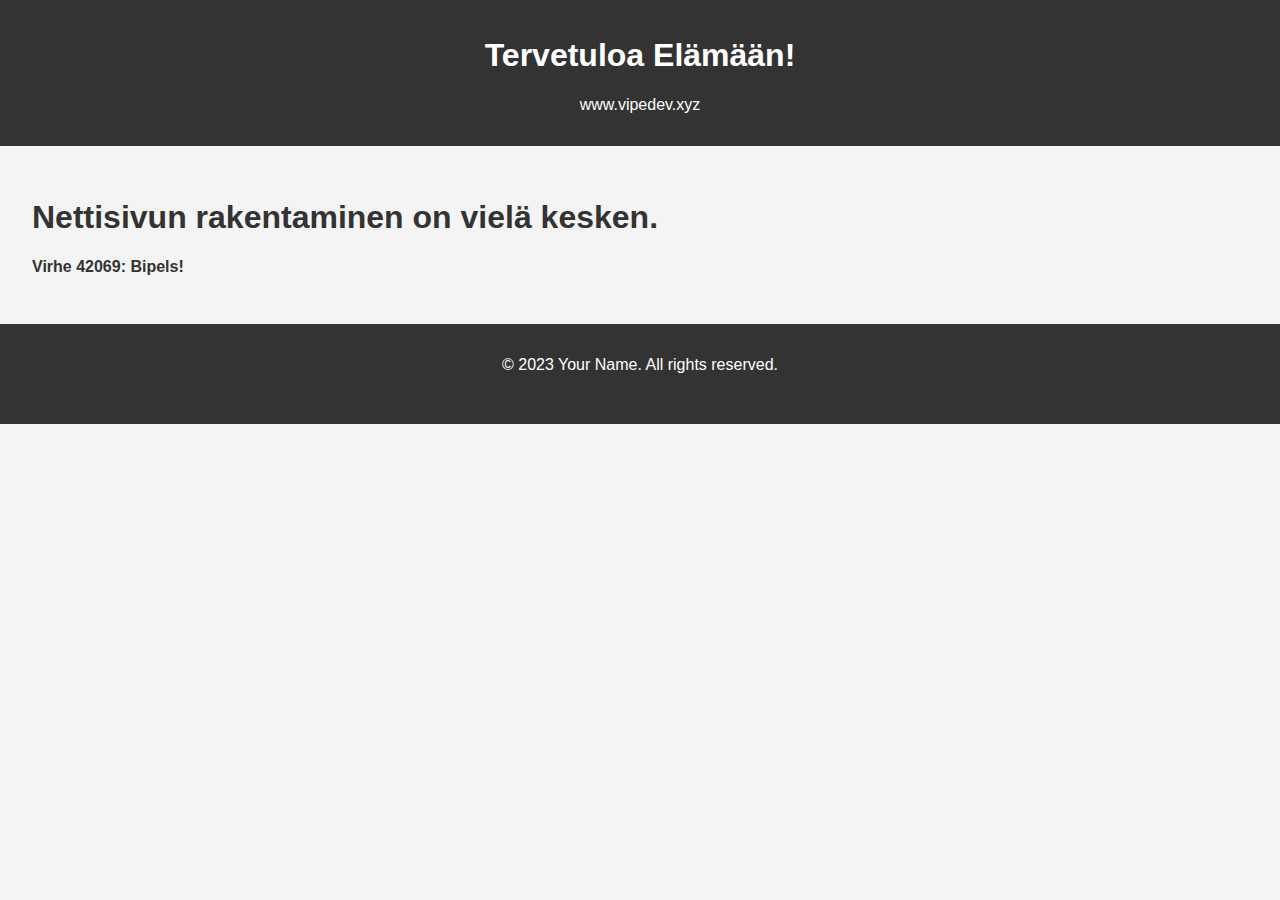
<file: index.html>
<html>
    <head>
        <title> Vipedev | Tervetuloa Elämään! </title>

        <meta name="description" content="Vipedev on sisällön tuottaja joka haaveilee yrittäjästä media alan puolella. Vipedev, eli Vipe on 17-vuotias nuori mies Mikkelistä.">
        <meta property="og:description" content="Vipedev on sisällön tuottaja joka haaveilee yrittäjästä media alan puolella. Vipedev, eli Vipe on 17-vuotias nuori mies Mikkelistä.">

        <meta name="keywords" content="Vipe, Vipedev, Vili Rosendahl, vipedev.xyz, vipedev.fi, vipedev.com, Vipedevxyz, Kuntosali, Reseptit, Smoothie, Pelaaminen, Somet, Some, Sosiaalinen Media, Media">

        <meta http-equiv="Content-Type" content="text/html;charset=UTF-8">
        <meta name="viewport" content="width=device-width, initial-scale=1.0">

        <meta property="og:type" content="website">
        <meta name="type" content="website">

        <meta property="og:site-name" content="Vipdev | Tervetuloa Elämään!">
        <meta name="site-name" content="Vipedev | Tervetuloa Elämään!">

        <meta property="og:app-name" content="Vipedev | Tervetuloa Elämään!">
        <meta name="app-name" content="Vipedev | Tervetuloa Elämään!">

        <meta property="og:url" content="https://vipedev.xyz">
        <meta name="url" content="https://vipedev.xyz">

        <meta property="og:image" content="https://vipedev.xyz/media/embed/big.jpg">
        <meta name="imgage" content="https://vipedev.xyz/media/embed/big.jpg">

        <link rel="stylesheet" href="/koodit/css/style.css">
        <link rel="stylesheet" href="https://vipedev.xyz/koodit/css/style.css">

        <link rel="shortcut icon" href="https://vipedev.xyz/media/favicon.ico" type="image/x-icon">

        <meta name="email" content="business@vipedev.xyz">
        <meta property="og:email" content="business@vipedev.xyz">

        <!-- 

            Viimeisin muutos tehty:     19/11/2023 Kello 16.04
            Sivu julkaistu:             --/--/---- Kello --.--
            Linkki:                     https://vipedev.xyz
            Linkki 2:                   https://www.vipedev.xyz

            Muutoksen Tunnus:           A-00a
            Muutoksen Tekijä:           Rosendahl, Vili (vipedev.xyz/tiimi/vilirosendahl)
            Muutoksen Sisältö:


            Rakensin nettisivuja.

        -->
    </head>
    <body>
    
        <header>
            <h1>Tervetuloa Elämään!</h1>
            <p>www.vipedev.xyz</p>
        </header>
    
        <section>

            <h1>Nettisivun rakentaminen on vielä kesken.</h1>
            <p><b>Virhe 42069: Bipels!</b></p>
        </section>
    
        <footer>
            <p>&copy; 2023 Your Name. All rights reserved.</p>
            <a href="/reseptit/index.html" id="salaisuus">LÖYSIT SALAISEN LINKIN!</a>
        </footer>
    
    </body>
    
    </html>
</file>
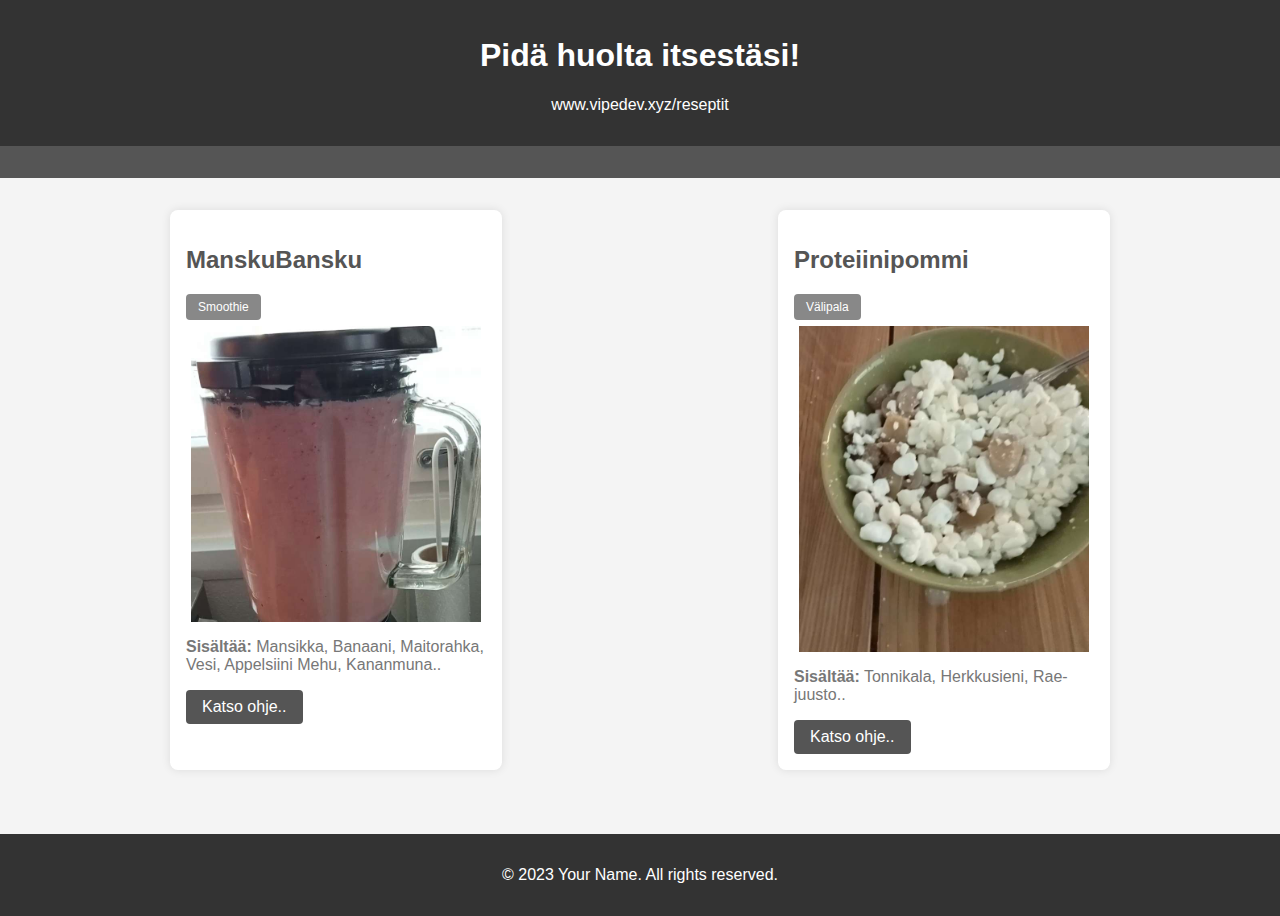
<file: reseptit/index.html>
<html>
    <head>
        <title> Vipedev | Tervetuloa Elämään! </title>

        <meta name="description" content="Vipedev on sisällön tuottaja joka haaveilee yrittäjästä media alan puolella. Vipedev, eli Vipe on 17-vuotias nuori mies Mikkelistä.">
        <meta property="og:description" content="Vipedev on sisällön tuottaja joka haaveilee yrittäjästä media alan puolella. Vipedev, eli Vipe on 17-vuotias nuori mies Mikkelistä.">

        <meta name="keywords" content="Vipe, Vipedev, Vili Rosendahl, vipedev.xyz, vipedev.fi, vipedev.com, Vipedevxyz, Kuntosali, Reseptit, Smoothie, Pelaaminen, Somet, Some, Sosiaalinen Media, Media">

        <meta http-equiv="Content-Type" content="text/html;charset=UTF-8">
        <meta name="viewport" content="width=device-width, initial-scale=1.0">

        <meta property="og:type" content="website">
        <meta name="type" content="website">

        <meta property="og:site-name" content="Vipdev | Tervetuloa Elämään!">
        <meta name="site-name" content="Vipedev | Tervetuloa Elämään!">

        <meta property="og:app-name" content="Vipedev | Tervetuloa Elämään!">
        <meta name="app-name" content="Vipedev | Tervetuloa Elämään!">

        <meta property="og:url" content="https://vipedev.xyz/reseptit/">
        <meta name="url" content="https://vipedev.xyz/reseptit/">

        <meta property="og:image" content="https://vipedev.xyz/media/embed/big.jpg">
        <meta name="imgage" content="https://vipedev.xyz/media/embed/big.jpg">

        <link rel="stylesheet" href="/koodit/css/reseptitIndex.css">
        <link rel="stylesheet" href="https://vipedev.xyz/koodit/css/reseptitIndex.css">

        <link rel="shortcut icon" href="https://vipedev.xyz/media/favicon.ico" type="image/x-icon">

        <meta name="email" content="business@vipedev.xyz">
        <meta property="og:email" content="business@vipedev.xyz">

        <!-- 

            Viimeisin muutos tehty:     19/11/2023 Kello 16.04
            Sivu julkaistu:             --/--/---- Kello --.--
            Linkki:                     https://vipedev.xyz
            Linkki 2:                   https://www.vipedev.xyz

            Muutoksen Tunnus:           A-00a
            Muutoksen Tekijä:           Rosendahl, Vili (vipedev.xyz/tiimi/vilirosendahl)
            Muutoksen Sisältö:


            Rakensin nettisivuja.

        -->
    </head>

    <body>

        <header>
            <h1>Pidä huolta itsestäsi!</h1>
            <p>www.vipedev.xyz/reseptit</p>
        </header>
    
        <nav>
            <!-- Navigation links go here -->
        </nav>
    
        <section>
    
            <div class="recipe">
                <!-- Recipe content goes here -->
                <h2>ManskuBansku</h2>
                <span class="tag">Smoothie</span>
                <img src="/media/res/manskubansku.jpg" alt="ManskuBansku Smoothien kuva" id="recipeIMG">
                <p><b>Sisältää:</b> Mansikka, Banaani, Maitorahka, Vesi, Appelsiini Mehu, Kananmuna..</p>
                <a href="/reseptit/manskubansku.html" class="button">Katso ohje..</a>
            </div>
    
            <div class="recipe">
                <!-- Recipe content goes here -->
                <h2>Proteiinipommi</h2>
                <span class="tag">Välipala</span>
                <img src="/media/res/proteiinipommi.jpg" alt="Proteiinipommi Välipalan kuva" id="recipeIMG">
                <p><b>Sisältää:</b> Tonnikala, Herkkusieni, Rae-juusto..</p>
                <a href="/reseptit/proteiinipommi.html" class="button">Katso ohje..</a>
            </div>
    
            <!-- Add more recipe cards as needed -->
    
        </section>
    
        <footer>
            <p>&copy; 2023 Your Name. All rights reserved.</p>
        </footer>
    
    </body>

</html>
</file>
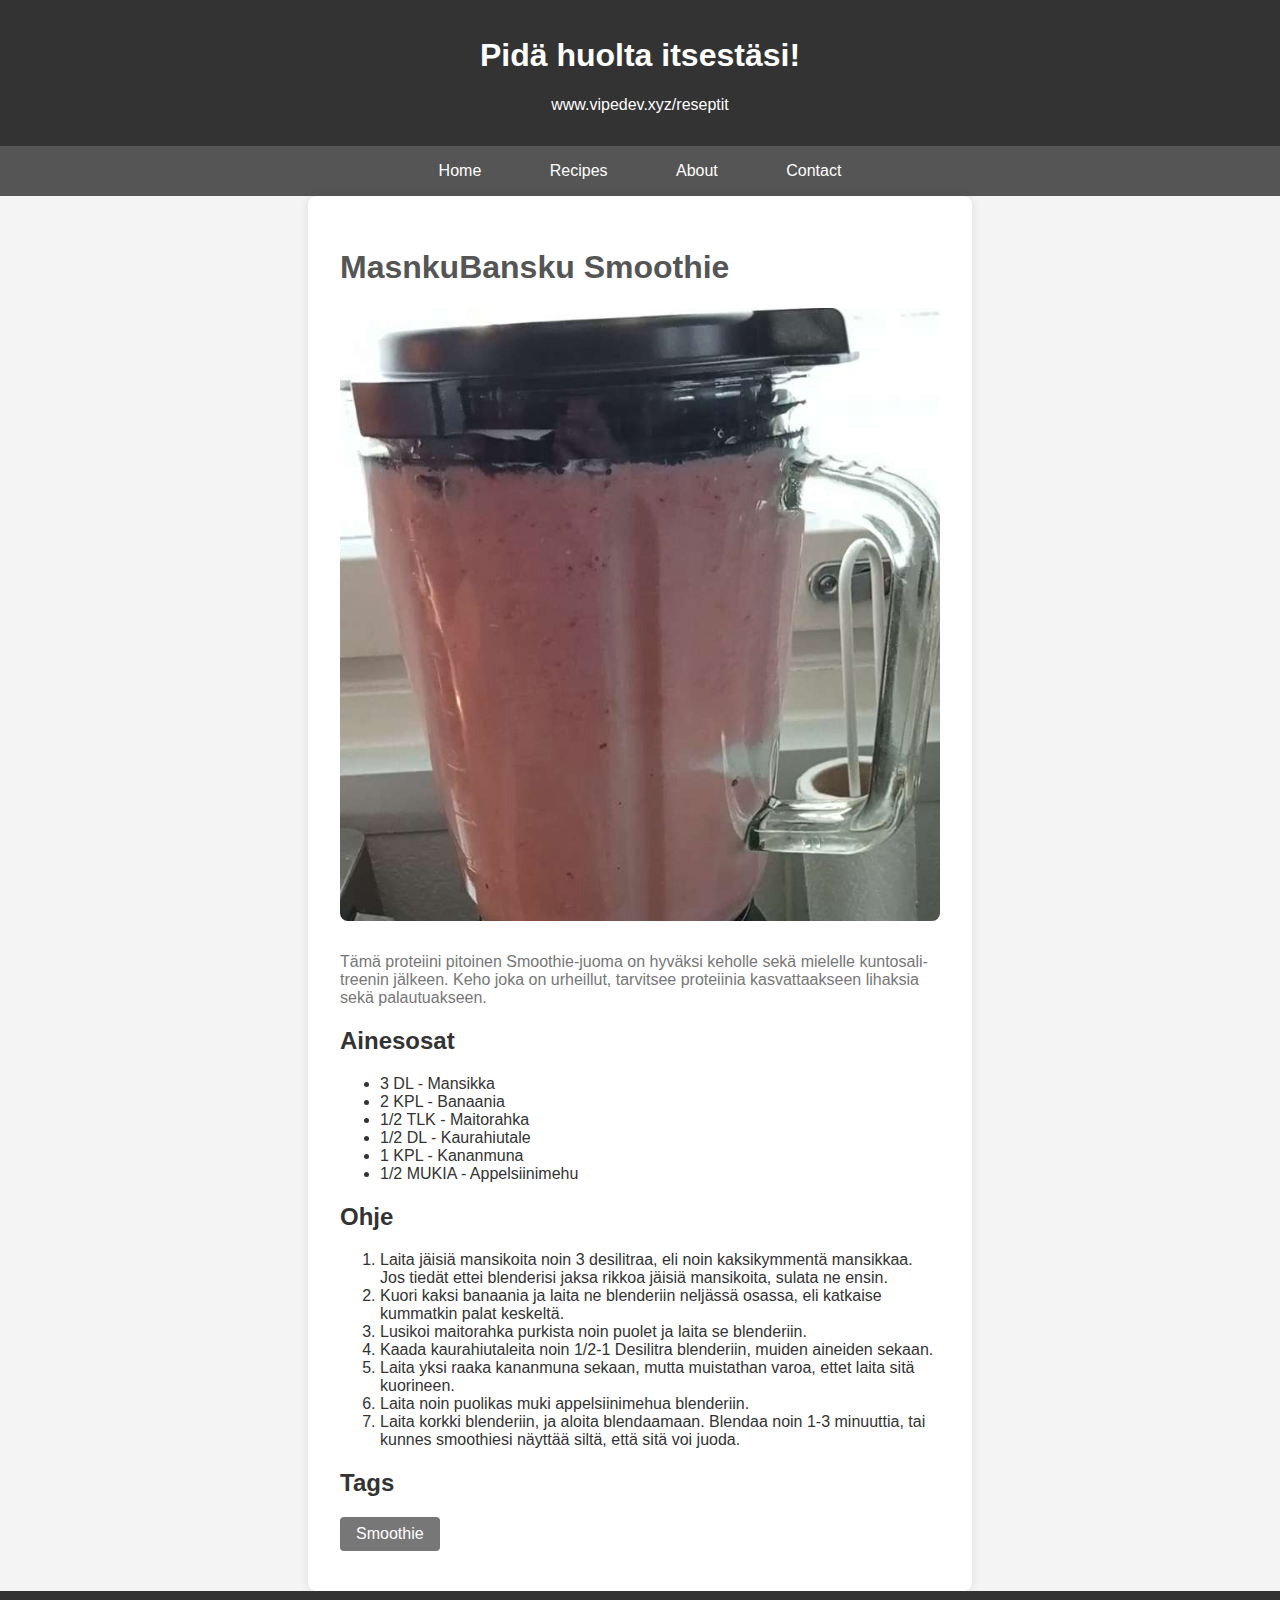
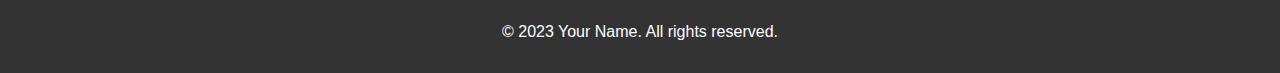
<file: reseptit/manskubansku.html>
<html>
    <head>
        <title> Vipedev | Reseptit | Manskubansku-smoothie </title>

        <meta name="description" content="Tämä proteiini pitoinen Smoothie-juoma on hyväksi keholle sekä mielelle kuntosali-treenin jälkeen. Keho joka on urheillut, tarvitsee proteiinia kasvattaakseen lihaksia sekä palautuakseen.">
        <meta property="og:description" content="Tämä proteiini pitoinen Smoothie-juoma on hyväksi keholle sekä mielelle kuntosali-treenin jälkeen. Keho joka on urheillut, tarvitsee proteiinia kasvattaakseen lihaksia sekä palautuakseen.">

        <meta name="keywords" content="Vipe, Vipedev, Vili Rosendahl, vipedev.xyz, vipedev.fi, vipedev.com, Vipedevxyz, Kuntosali, Reseptit, Smoothie, Pelaaminen, Somet, Some, Sosiaalinen Media, Media">

        <meta http-equiv="Content-Type" content="text/html;charset=UTF-8">
        <meta name="viewport" content="width=device-width, initial-scale=1.0">

        <meta property="og:type" content="website">
        <meta name="type" content="website">

        <meta property="og:site-name" content="Vipdev | Tervetuloa Elämään!">
        <meta name="site-name" content="Vipedev | Tervetuloa Elämään!">

        <meta property="og:app-name" content="Vipedev | Tervetuloa Elämään!">
        <meta name="app-name" content="Vipedev | Tervetuloa Elämään!">

        <meta property="og:url" content="https://vipedev.xyz/reseptit/">
        <meta name="url" content="https://vipedev.xyz/reseptit/">

        <meta property="og:image" content="https://vipedev.xyz/media/embed/big.jpg">
        <meta name="imgage" content="https://vipedev.xyz/media/embed/big.jpg">

        <link rel="stylesheet" href="/koodit/css/reseptitContent.css">
        <link rel="stylesheet" href="https://vipedev.xyz/koodit/css/reseptitContent.css">

        <link rel="shortcut icon" href="https://vipedev.xyz/media/favicon.ico" type="image/x-icon">

        <meta name="email" content="business@vipedev.xyz">
        <meta property="og:email" content="business@vipedev.xyz">

        <!-- 

            Viimeisin muutos tehty:     19/11/2023 Kello 16.04
            Sivu julkaistu:             --/--/---- Kello --.--
            Linkki:                     https://vipedev.xyz
            Linkki 2:                   https://www.vipedev.xyz

            Muutoksen Tunnus:           A-00a
            Muutoksen Tekijä:           Rosendahl, Vili (vipedev.xyz/tiimi/vilirosendahl)
            Muutoksen Sisältö:


            Rakensin nettisivuja.

        -->
    </head>

    <body>
        <header>
            <h1>Pidä huolta itsestäsi!</h1>
            <p>www.vipedev.xyz/reseptit</p>
        </header>
    
        <nav>
            <a href="#">Home</a>
            <a href="#">Recipes</a>
            <a href="#">About</a>
            <a href="#">Contact</a>
        </nav>
    
        <section class="recipe-details">
    
            <h1>MasnkuBansku Smoothie</h1>
    
            <img src="/media/res/manskubansku.jpg" alt="Smoothie Image">
    
            <p>Tämä proteiini pitoinen Smoothie-juoma on hyväksi keholle sekä mielelle kuntosali-treenin jälkeen. Keho joka on urheillut, tarvitsee proteiinia kasvattaakseen lihaksia sekä palautuakseen.</p>
    
            <h2>Ainesosat</h2>
            <ul>
                <li>3 DL - Mansikka</li>
                <li>2 KPL - Banaania</li>
                <li>1/2 TLK - Maitorahka</li>
                <li>1/2 DL - Kaurahiutale</li>
                <li>1 KPL - Kananmuna</li>
                <li>1/2 MUKIA - Appelsiinimehu</li>
            </ul>
    
            <h2>Ohje</h2>
            <ol>
                <li>Laita jäisiä mansikoita noin 3 desilitraa, eli noin kaksikymmentä mansikkaa. Jos tiedät ettei blenderisi jaksa rikkoa jäisiä mansikoita, sulata ne ensin.</li>
                <li>Kuori kaksi banaania ja laita ne blenderiin neljässä osassa, eli katkaise kummatkin palat keskeltä.</li>
                <li>Lusikoi maitorahka purkista noin puolet ja laita se blenderiin.</li>
                <li>Kaada kaurahiutaleita noin 1/2-1 Desilitra blenderiin, muiden aineiden sekaan.</li>
                <li>Laita yksi raaka kananmuna sekaan, mutta muistathan varoa, ettet laita sitä kuorineen.</li>
                <li>Laita noin puolikas muki appelsiinimehua blenderiin.</li>
                <li>Laita korkki blenderiin, ja aloita blendaamaan. Blendaa noin 1-3 minuuttia, tai kunnes smoothiesi näyttää siltä, että sitä voi juoda.</li>
            </ol>
    
            <h2>Tags</h2>
            <span class="tag">Smoothie</span>
    
        </section>
    
        <footer>
            <p>&copy; 2023 Your Name. All rights reserved.</p>
        </footer>
    
    </body>
    
    </html>
</file>
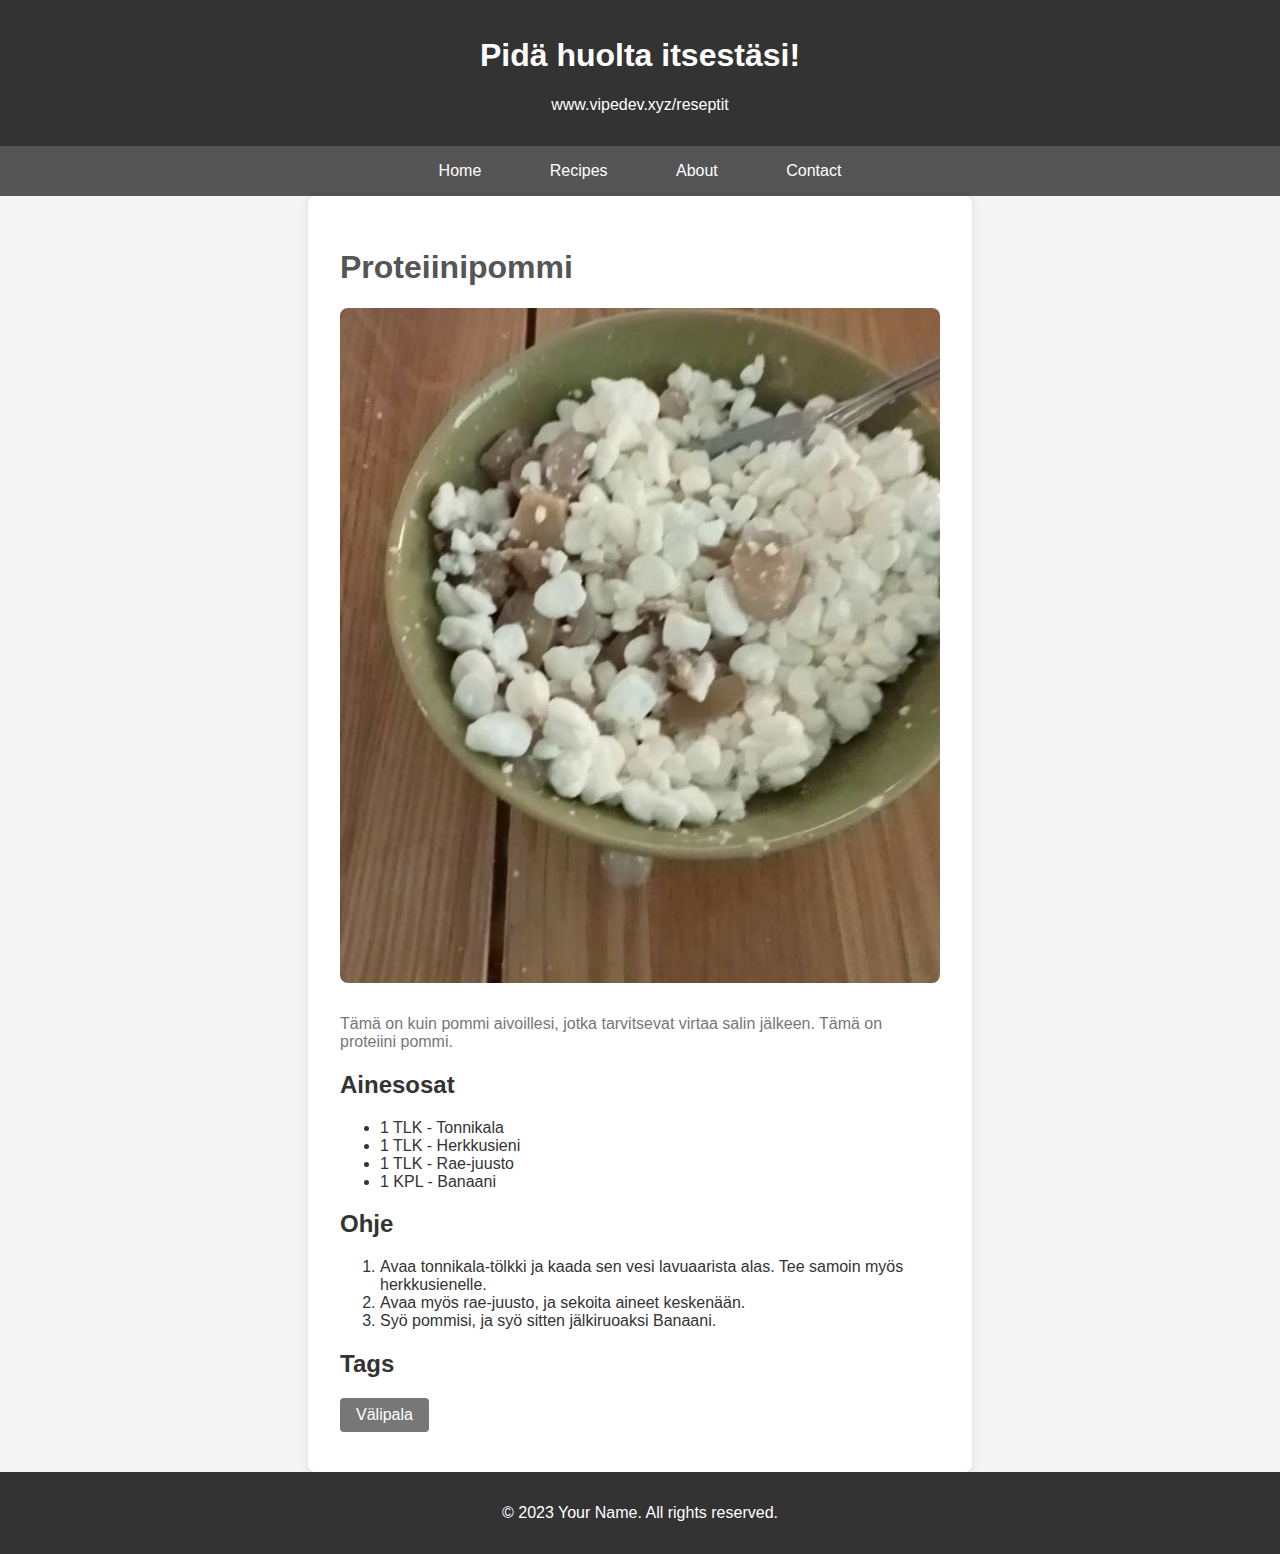
<file: reseptit/proteiinipommi.html>
<html>
    <head>
        <title> Vipedev | Proteiinipommi-välipala </title>

        <meta name="description" content="Tämä on kuin pommi aivoillesi, jotka tarvitsevat virtaa salin jälkeen. Tämä on proteiini pommi.">
        <meta property="og:description" content="Tämä on kuin pommi aivoillesi, jotka tarvitsevat virtaa salin jälkeen. Tämä on proteiini pommi.">

        <meta name="keywords" content="Vipe, Vipedev, Vili Rosendahl, vipedev.xyz, vipedev.fi, vipedev.com, Vipedevxyz, Kuntosali, Reseptit, Smoothie, Pelaaminen, Somet, Some, Sosiaalinen Media, Media">

        <meta http-equiv="Content-Type" content="text/html;charset=UTF-8">
        <meta name="viewport" content="width=device-width, initial-scale=1.0">

        <meta property="og:type" content="website">
        <meta name="type" content="website">

        <meta property="og:site-name" content="Vipdev | Tervetuloa Elämään!">
        <meta name="site-name" content="Vipedev | Tervetuloa Elämään!">

        <meta property="og:app-name" content="Vipedev | Tervetuloa Elämään!">
        <meta name="app-name" content="Vipedev | Tervetuloa Elämään!">

        <meta property="og:url" content="https://vipedev.xyz/reseptit/">
        <meta name="url" content="https://vipedev.xyz/reseptit/">

        <meta property="og:image" content="https://vipedev.xyz/media/embed/big.jpg">
        <meta name="imgage" content="https://vipedev.xyz/media/embed/big.jpg">

        <link rel="stylesheet" href="/koodit/css/reseptitContent.css">
        <link rel="stylesheet" href="https://vipedev.xyz/koodit/css/reseptitContent.css">

        <link rel="shortcut icon" href="https://vipedev.xyz/media/favicon.ico" type="image/x-icon">

        <meta name="email" content="business@vipedev.xyz">
        <meta property="og:email" content="business@vipedev.xyz">

        <!-- 

            Viimeisin muutos tehty:     19/11/2023 Kello 16.04
            Sivu julkaistu:             --/--/---- Kello --.--
            Linkki:                     https://vipedev.xyz
            Linkki 2:                   https://www.vipedev.xyz

            Muutoksen Tunnus:           A-00a
            Muutoksen Tekijä:           Rosendahl, Vili (vipedev.xyz/tiimi/vilirosendahl)
            Muutoksen Sisältö:


            Rakensin nettisivuja.

        -->
    </head>

    <body>
        <header>
            <h1>Pidä huolta itsestäsi!</h1>
            <p>www.vipedev.xyz/reseptit</p>
        </header>
    
        <nav>
            <a href="#">Home</a>
            <a href="#">Recipes</a>
            <a href="#">About</a>
            <a href="#">Contact</a>
        </nav>
    
        <section class="recipe-details">
    
            <h1>Proteiinipommi</h1>
    
            <img src="/media/res/proteiinipommi.jpg" alt="Proteiinipommi Image">
    
            <p>Tämä on kuin pommi aivoillesi, jotka tarvitsevat virtaa salin jälkeen. Tämä on proteiini pommi.</p>
    
            <h2>Ainesosat</h2>
            <ul>
               <li>1 TLK - Tonnikala</li>
               <li>1 TLK - Herkkusieni</li>
               <li>1 TLK - Rae-juusto</li>
               <li>1 KPL - Banaani</li>
            </ul>
    
            <h2>Ohje</h2>
            <ol>
                <li>Avaa tonnikala-tölkki ja kaada sen vesi lavuaarista alas. Tee samoin myös herkkusienelle.</li>
                <li>Avaa myös rae-juusto, ja sekoita aineet keskenään.</li>
                <li>Syö pommisi, ja syö sitten jälkiruoaksi Banaani.</li>
            </ol>
    
            <h2>Tags</h2>
            <span class="tag">Välipala</span>
    
        </section>
    
        <footer>
            <p>&copy; 2023 Your Name. All rights reserved.</p>
        </footer>
    
    </body>
    
    </html>
</file>
<file: koodit/css/style.css>
body {
    font-family: Arial, sans-serif;
    margin: 0;
    padding: 0;
    box-sizing: border-box;
    background-color: #f4f4f4;
    color: #333;
}

header {
    background-color: #333;
    color: #fff;
    padding: 1em;
    text-align: center;
}

nav {
    background-color: #555;
    padding: 1em;
    text-align: center;
}

nav a {
    color: #fff;
    text-decoration: none;
    padding: 1em;
    margin: 0 1em;
}

section {
    padding: 2em;
}

footer {
    background-color: #333;
    color: #fff;
    padding: 1em;
    text-align: center;
}

#salaisuus {
    color: #333;
    text-decoration: none;
}

#salaisuus:hover {
    color: white;
}
</file>
<file: koodit/css/reseptitIndex.css>
body {
    font-family: Arial, sans-serif;
    margin: 0;
    padding: 0;
    box-sizing: border-box;
    background-color: #f4f4f4;
    color: #333;
}

header {
    background-color: #333;
    color: #fff;
    padding: 1em;
    text-align: center;
}

nav {
    background-color: #555;
    padding: 1em;
    text-align: center;
}

nav a {
    color: #fff;
    text-decoration: none;
    padding: 1em;
    margin: 0 1em;
}

section {
    padding: 2em;
    display: flex;
    flex-wrap: wrap;
    justify-content: space-around;
}

footer {
    background-color: #333;
    color: #fff;
    padding: 1em;
    text-align: center;
}

.recipe {
    width: 300px;
    margin-bottom: 2em;
    padding: 1em;
    background-color: #fff;
    border-radius: 8px;
    box-shadow: 0 0 10px rgba(0, 0, 0, 0.1);
    transition: transform 0.3s ease-in-out;
}

.recipe:hover {
    transform: scale(1.05);
}

.recipe h2 {
    color: #555;
}

.recipe p {
    color: #777;
}

.button {
    display: inline-block;
    padding: 0.5em 1em;
    background-color: #555;
    color: #fff;
    text-decoration: none;
    border-radius: 4px;
    transition: background-color 0.3s ease-in-out;
}

.button:hover {
    background-color: #333;
}

.tag {
    display: inline-block;
    padding: 0.5em 1em;
    font-size: 12px;
    background-color: #888;
    color: #fff;
    border-radius: 4px;
    margin-right: 0.5em;
    margin-bottom: 0.5em;
}

#recipeIMG {
    width: 290px;
    display: block;
    margin: auto;
}
</file>
<file: koodit/css/reseptitContent.css>
body {
    font-family: Arial, sans-serif;
    margin: 0;
    padding: 0;
    box-sizing: border-box;
    background-color: #f4f4f4;
    color: #333;
}

header {
    background-color: #333;
    color: #fff;
    padding: 1em;
    text-align: center;
}

nav {
    background-color: #555;
    padding: 1em;
    text-align: center;
}

nav a {
    color: #fff;
    text-decoration: none;
    padding: 1em;
    margin: 0 1em;
}

section {
    padding: 2em;
}

footer {
    background-color: #333;
    color: #fff;
    padding: 1em;
    text-align: center;
}

.recipe-details {
    max-width: 600px;
    margin: 0 auto;
    background-color: #fff;
    padding: 2em;
    border-radius: 8px;
    box-shadow: 0 0 10px rgba(0, 0, 0, 0.1);
}

.recipe-details h1 {
    color: #555;
}

.recipe-details img {
    max-width: 100%;
    height: auto;
    border-radius: 8px;
    margin-bottom: 1em;
}

.recipe-details p {
    color: #777;
}

.tag {
    display: inline-block;
    padding: 0.5em 1em;
    background-color: #777;
    color: #fff;
    border-radius: 4px;
    margin-right: 0.5em;
    margin-bottom: 0.5em;
}
</file>
